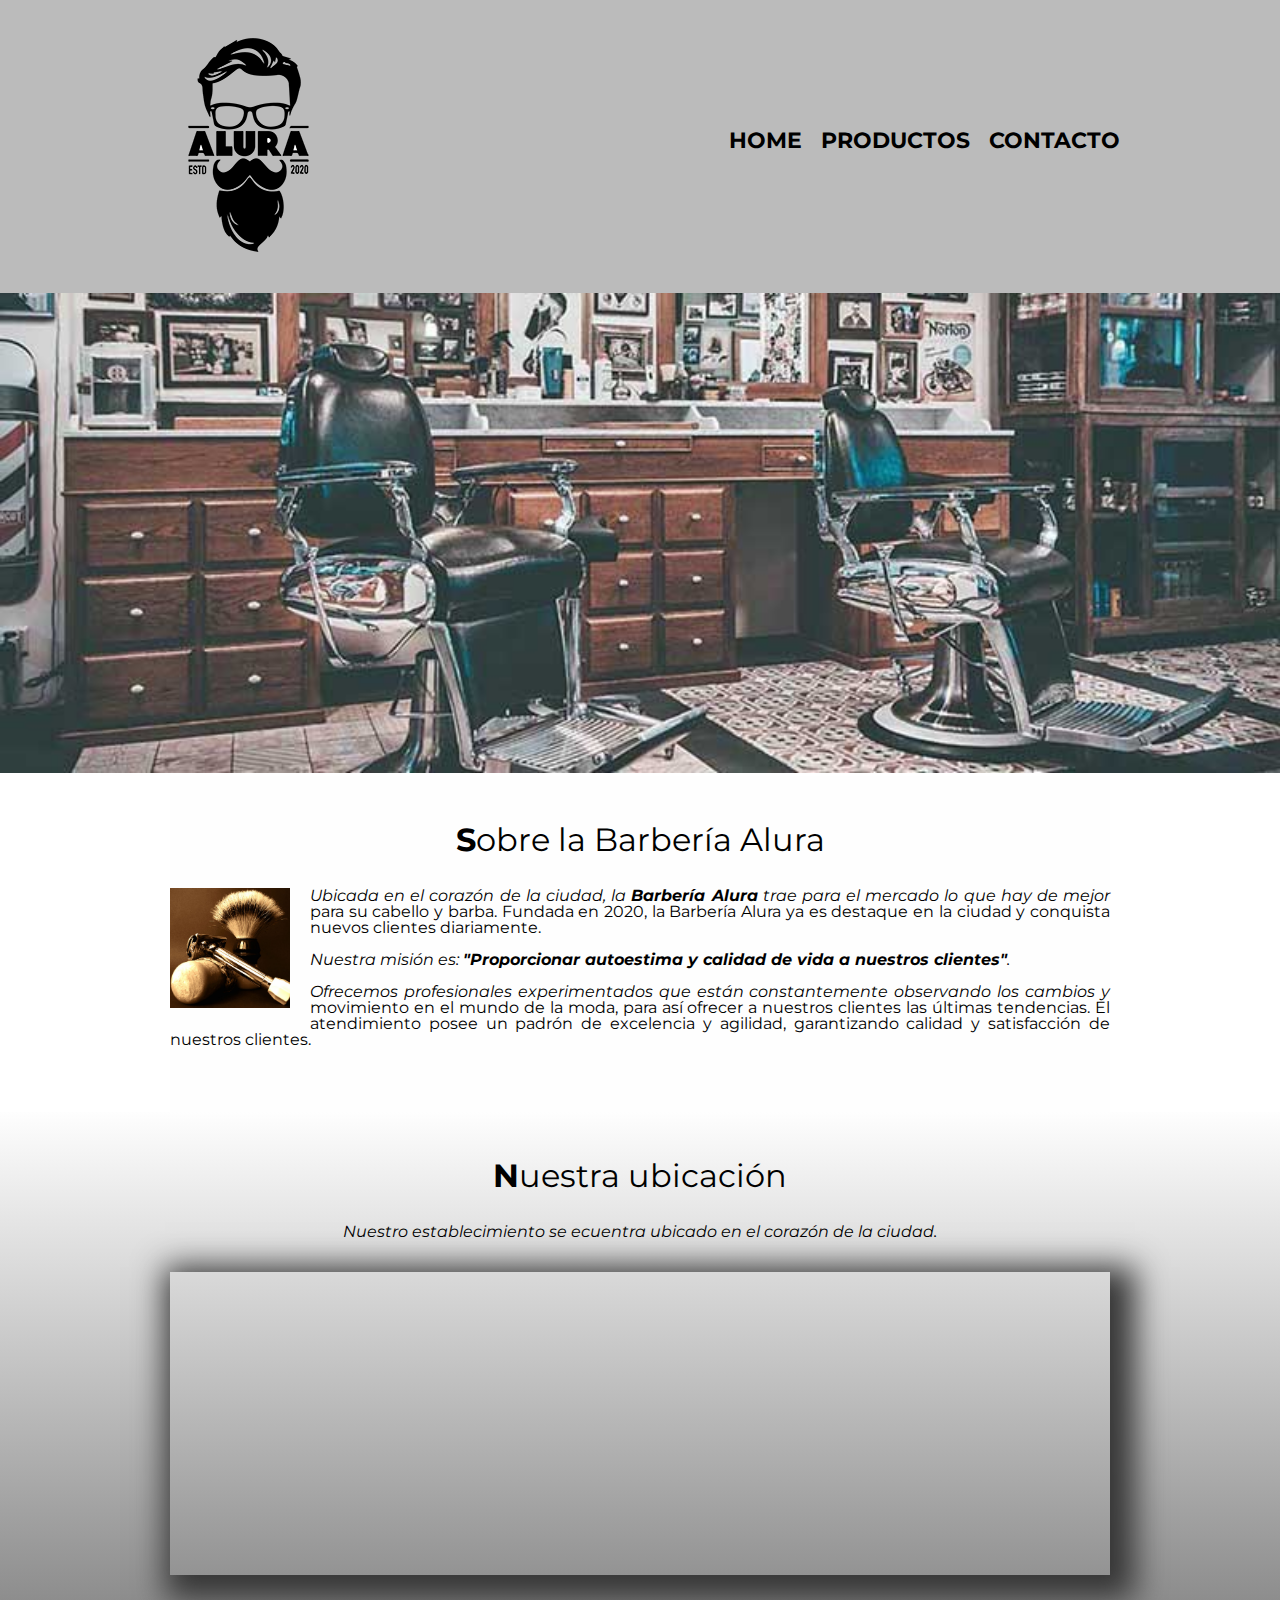
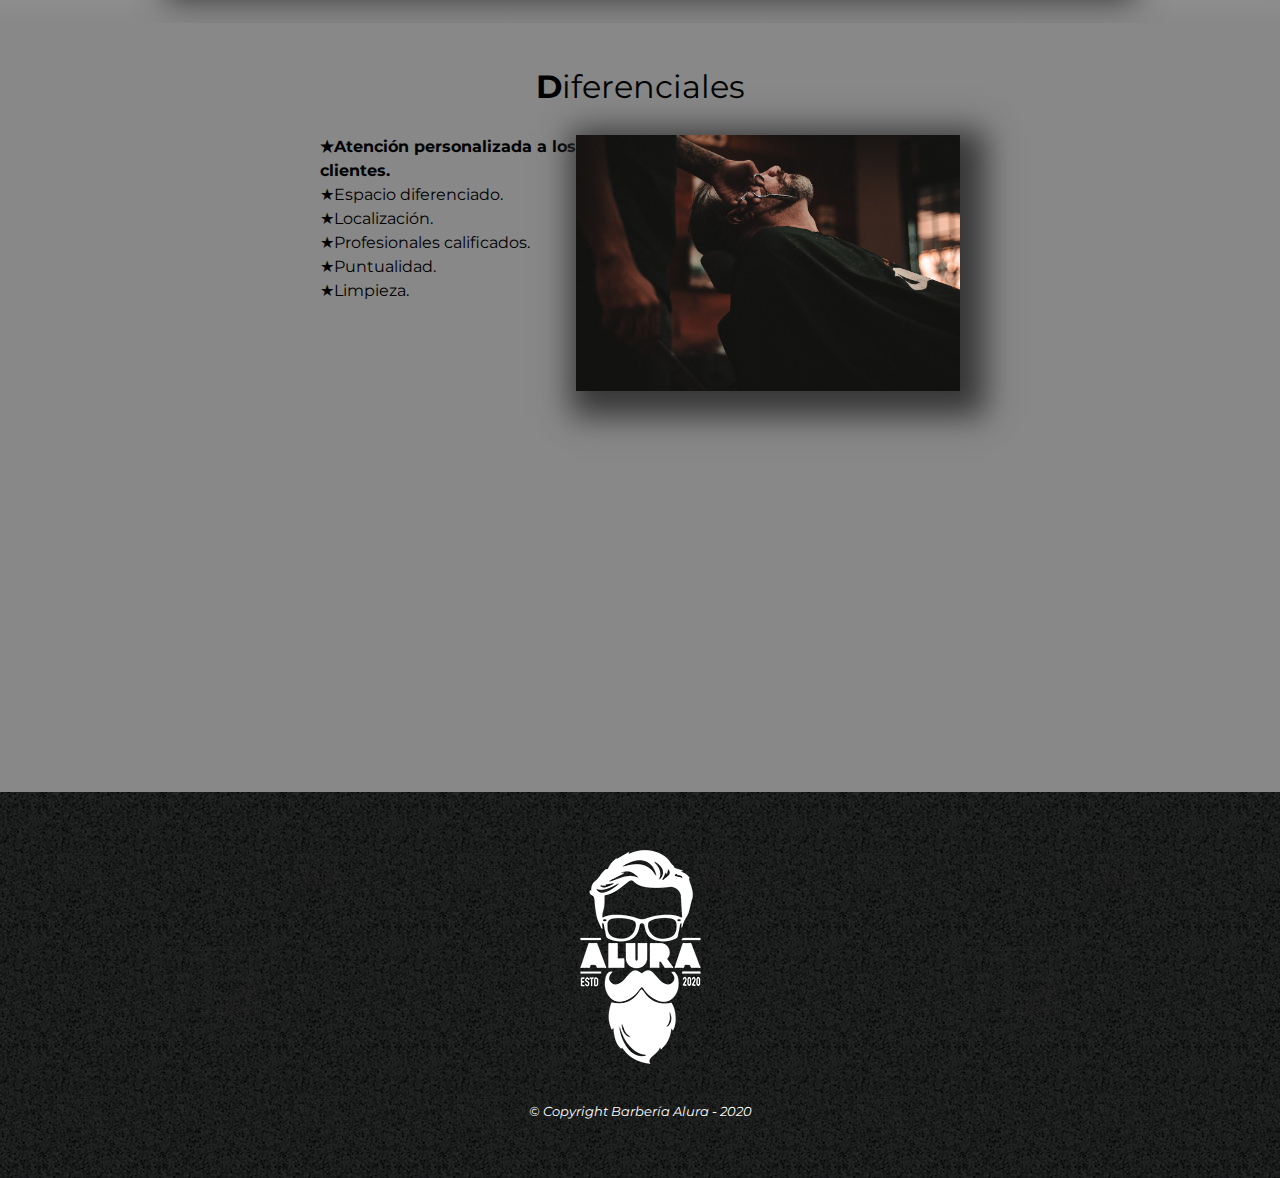
<file: index.html>
<!DOCTYPE html>
<html lang="es">

<head>
    <meta charset="UTF-8">
    <meta name="viewport" content="width=device-width">
    <title>Barbería Alura</title>
    <link rel="stylesheet" href="reset.css">
    <link rel="stylesheet" href="style.css">

    <link href="https://fonts.googleapis.com/css2?family=Montserrat:wght@300&display=swap" rel="stylesheet">
    <link href="https://fonts.googleapis.com/css2?family=Montserrat:ital,wght@1,300&display=swap" rel="stylesheet">

</head>

<body>
    <header>
        <div class="caja">
            <h4><img src="imagenes/logo.png"></h4>

            <nav>
                <ul>
                    <li><a href="index.html"> Home</a></li>
                    <li><a href="productos.html"> Productos</a></li>
                    <li><a href="contacto.html">Contacto</a></li>
                </ul>
            </nav>
        </div>
    </header>
    <img class="banner" src="imagenes/banner.jpg">

    <main>
        <section class="principal">
            <h2 class="titulo-principal">Sobre la Barbería Alura</h2>

            <img class="utensillos" alt="utensillos de barbaría" src="imagenes/utensilios.jpg">

            <p>Ubicada en el corazón de la ciudad, la <strong>Barbería Alura</strong> trae para el mercado lo que hay de
                mejor
                para su cabello y barba. Fundada en 2020, la Barbería Alura ya es destaque en la ciudad y conquista
                nuevos
                clientes diariamente.</p>
            <p><em>Nuestra misión es: <strong>"Proporcionar autoestima y calidad de vida a nuestros
                        clientes"</strong>.</em>
            </p>
            <p>Ofrecemos profesionales experimentados que están constantemente observando los cambios y movimiento en el
                mundo
                de la moda, para así ofrecer a nuestros clientes las últimas tendencias. El atendimiento posee un padrón
                de
                excelencia y agilidad, garantizando calidad y satisfacción de nuestros clientes.</p>
        </section>

        <section class="mapa">

            <h3 class="titulo-principal">Nuestra ubicación</h3>
            <p>
                Nuestro establecimiento se ecuentra ubicado en el corazón de la ciudad.
            </p>

            <div class="mapa-contenido">
            <iframe
                src="https://www.google.com/maps/embed?pb=!1m18!1m12!1m3!1d53608.97749193974!2d-68.89353850067563!3d-32.883330320523704!2m3!1f0!2f0!3f0!3m2!1i1024!2i768!4f13.1!3m3!1m2!1s0x967e093ec45179bf%3A0x205a78f6d20efa3a!2sMendoza%2C%20Capital%2C%20Mendoza!5e0!3m2!1ses!2sar!4v1673280407264!5m2!1ses!2sar"
                width="100%" height="300" style="border:0;" allowfullscreen="" loading="lazy"
                referrerpolicy="no-referrer-when-downgrade"></iframe>
            </div>

        </section>

        <section class="diferenciales">
            <h2 class="titulo-principal">Diferenciales</h2>

            <div class="contenido-diferenciales">
                <ul class="lista-diferenciales">
                    <li class="items">Atención personalizada a los clientes.</li>
                    <li class="items">Espacio diferenciado.</li>
                    <li class="items">Localización.</li>
                    <li class="items">Profesionales calificados.</li>
                    <li class="items">Puntualidad.</li>
                    <li class="items">Limpieza.</li>
                </ul><img src="imagenes/diferenciales.jpg" class="imagen-diferenciales">
            </div>
            <div class="video">

                <iframe width="100%" height="315" src="https://www.youtube.com/embed/vBM3s3PRmog"
                    title="YouTube video player" frameborder="0"
                    allow="accelerometer; autoplay; clipboard-write; encrypted-media; gyroscope; picture-in-picture; web-share"
                    allowfullscreen></iframe>
    
            </div>
        </section>






    </main>

    <footer>
        <img src="imagenes/logo-blanco.png">
        <p class="copyrigth">
            &copy Copyright Barbería Alura - 2020
        </p>


    </footer>
</body>



</html>
</file>
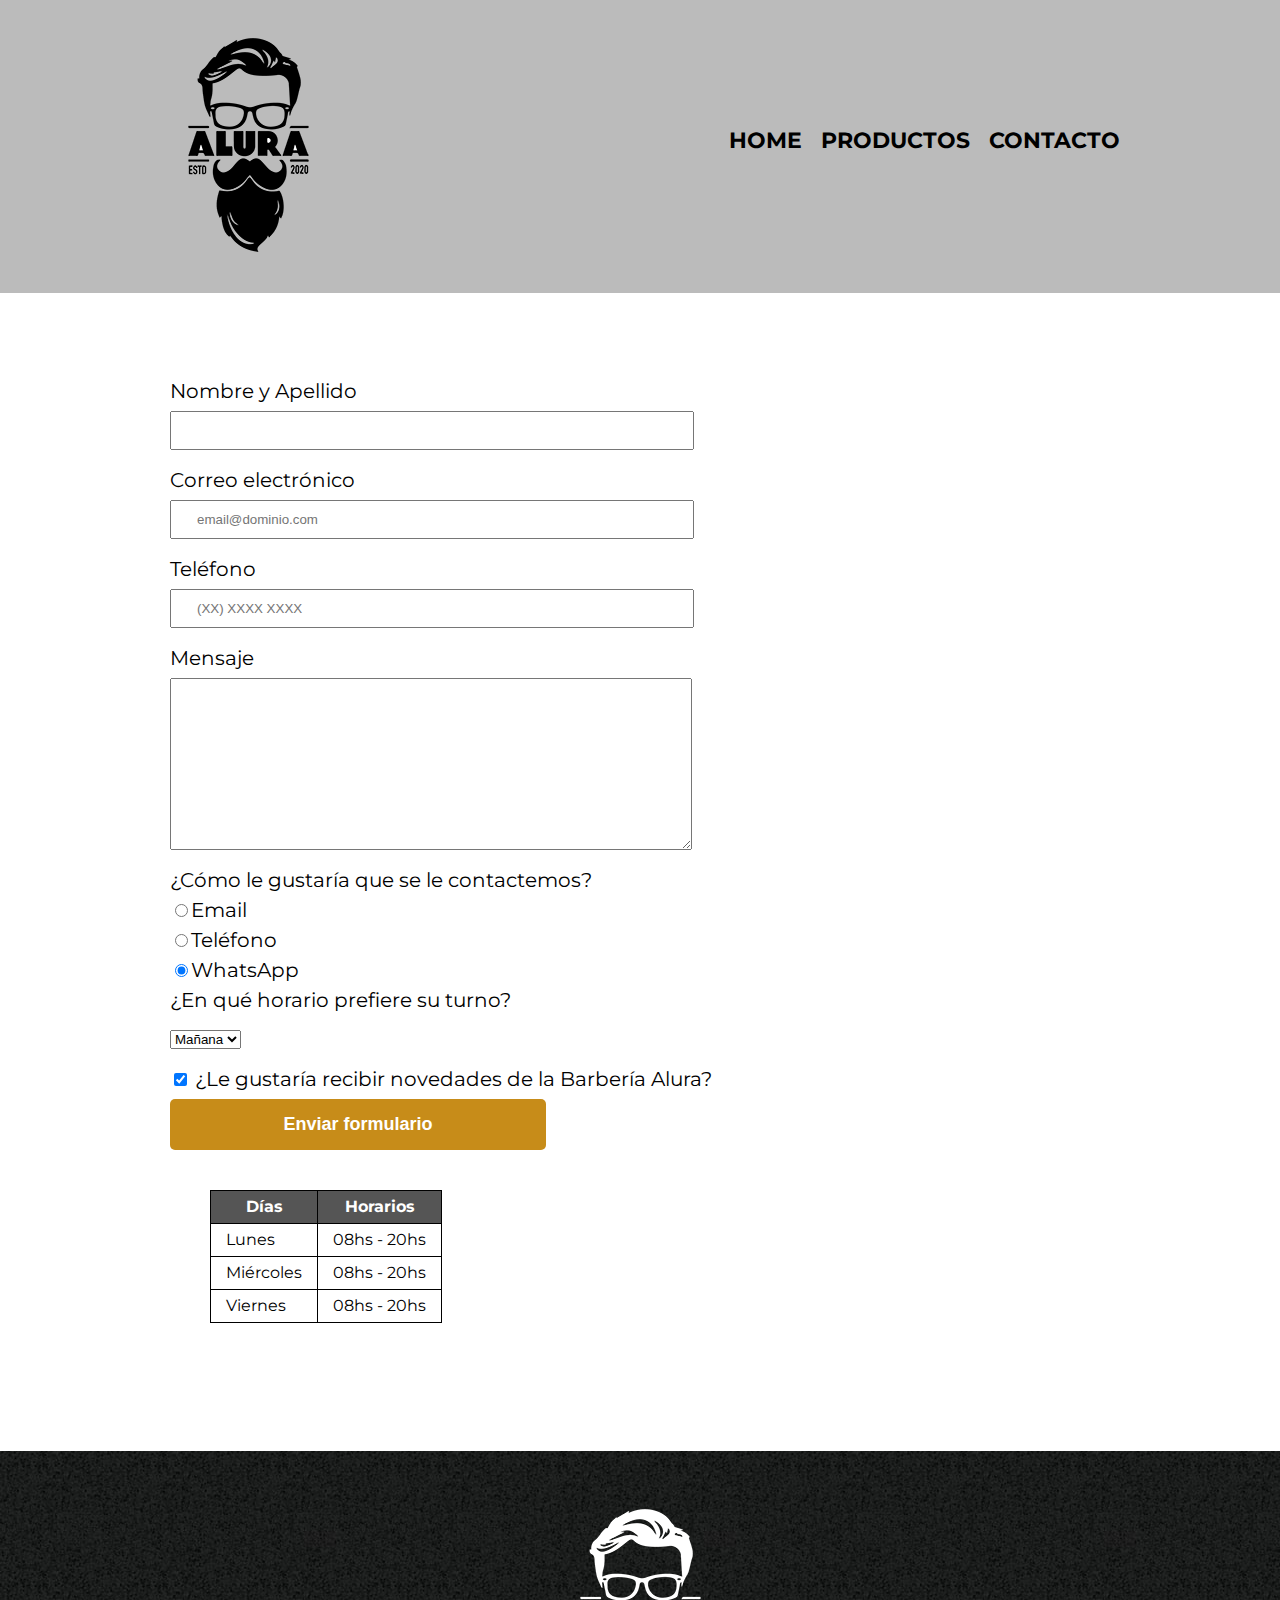
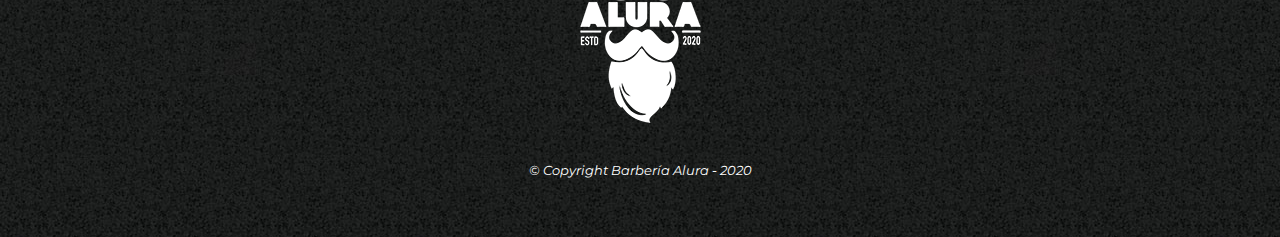
<file: contacto.html>
<!DOCTYPE html>
<html lang="es">

<head>
    <meta charset="UTF-8">
    <title>Contacto - Barbería Alura</title>
    <link rel="stylesheet" href="reset.css">
    <link rel="stylesheet" href="style.css">

    <link href="https://fonts.googleapis.com/css2?family=Montserrat:wght@300&display=swap" rel="stylesheet">
    <link href="https://fonts.googleapis.com/css2?family=Montserrat:ital,wght@1,300&display=swap" rel="stylesheet">

</head>

<body>
    <header>
        <div class="caja">
            <h1><img src="imagenes/logo.png" alt="Logo de la Barbería Alura"></h1>
            <nav>
                <ul>
                    <li><a href="index.html"> Home</a></li>
                    <li><a href="productos.html"> Productos</a></li>
                    <li><a href="contacto.html">Contacto</a></li>
                </ul>
            </nav>
        </div>
    </header>
    <main>
        <section class="formulario-contenido">
        <form>
            <label for="nombreapellido">Nombre y Apellido</label>
            <input type="text" id="nombreapellido" class="input-padron" required>

            <label for="correoelectronico">Correo electrónico</label>
            <input type="email" id="correoelectronico" class="input-padron" required placeholder="email@dominio.com">

            <label for="telefono">Teléfono</label>
            <input type="tel" id="telefono" class="input-padron" required placeholder="(XX) XXXX XXXX">


            <label for="mensaje>">Mensaje</label>
            <textarea cols="70" rows="10" id="mensaje" class="input-padron" required></textarea>

            <fieldset>
                <legend>¿Cómo le gustaría que se le contactemos?</legend>

                <label for="radio-email"><input type="radio" name="contacto" value="email"
                        id="radio-email">Email</label>

                <label for="radio-telefono"><input type="radio" name="contacto" value="telefono"
                        id="radio-telefono">Teléfono</label>

                <label for="radio-whatsapp"><input type="radio" name="contacto" value="whatsapp" id="radio-whatsapp"
                        checked>WhatsApp</label>

            </fieldset>

            <fieldset>
                <legend>¿En qué horario prefiere su turno?</legend>
                <select name="" id="horario-turno">
                    <option value="">Mañana</option>
                    <option value="">Tarde</option>
                    <option value="">Noche</option>
                </select>
                <fieldset>


                    <label class="checkbox">
                        <input type="checkbox" checked> ¿Le gustaría recibir novedades de la Barbería Alura?
                    </label>


                    <input class="enviar" type="submit" value="Enviar formulario">
        </form>

        <table>
            <thead>
                <tr>
                    <th>Días</th>
                    <th>Horarios</th>
                </tr>
            </thead>
            <tbody>
                <tr>
                    <td>Lunes</td>
                    <td>08hs - 20hs</td>
                </tr>
                <tr>
                    <td>Miércoles</td>
                    <td>08hs - 20hs</td>
                </tr>
                <tr>
                    <td>Viernes</td>
                    <td>08hs - 20hs</td>
                </tr>
            </tbody>


        </table>
        </section>
    </main>

    <footer>
        <img src="imagenes/logo-blanco.png" alt="Logo de la Barbería Alura">
        <p class="copyrigth">
            &copy Copyright Barbería Alura - 2020
        </p>
    </footer>
</body>

</html>
</file>
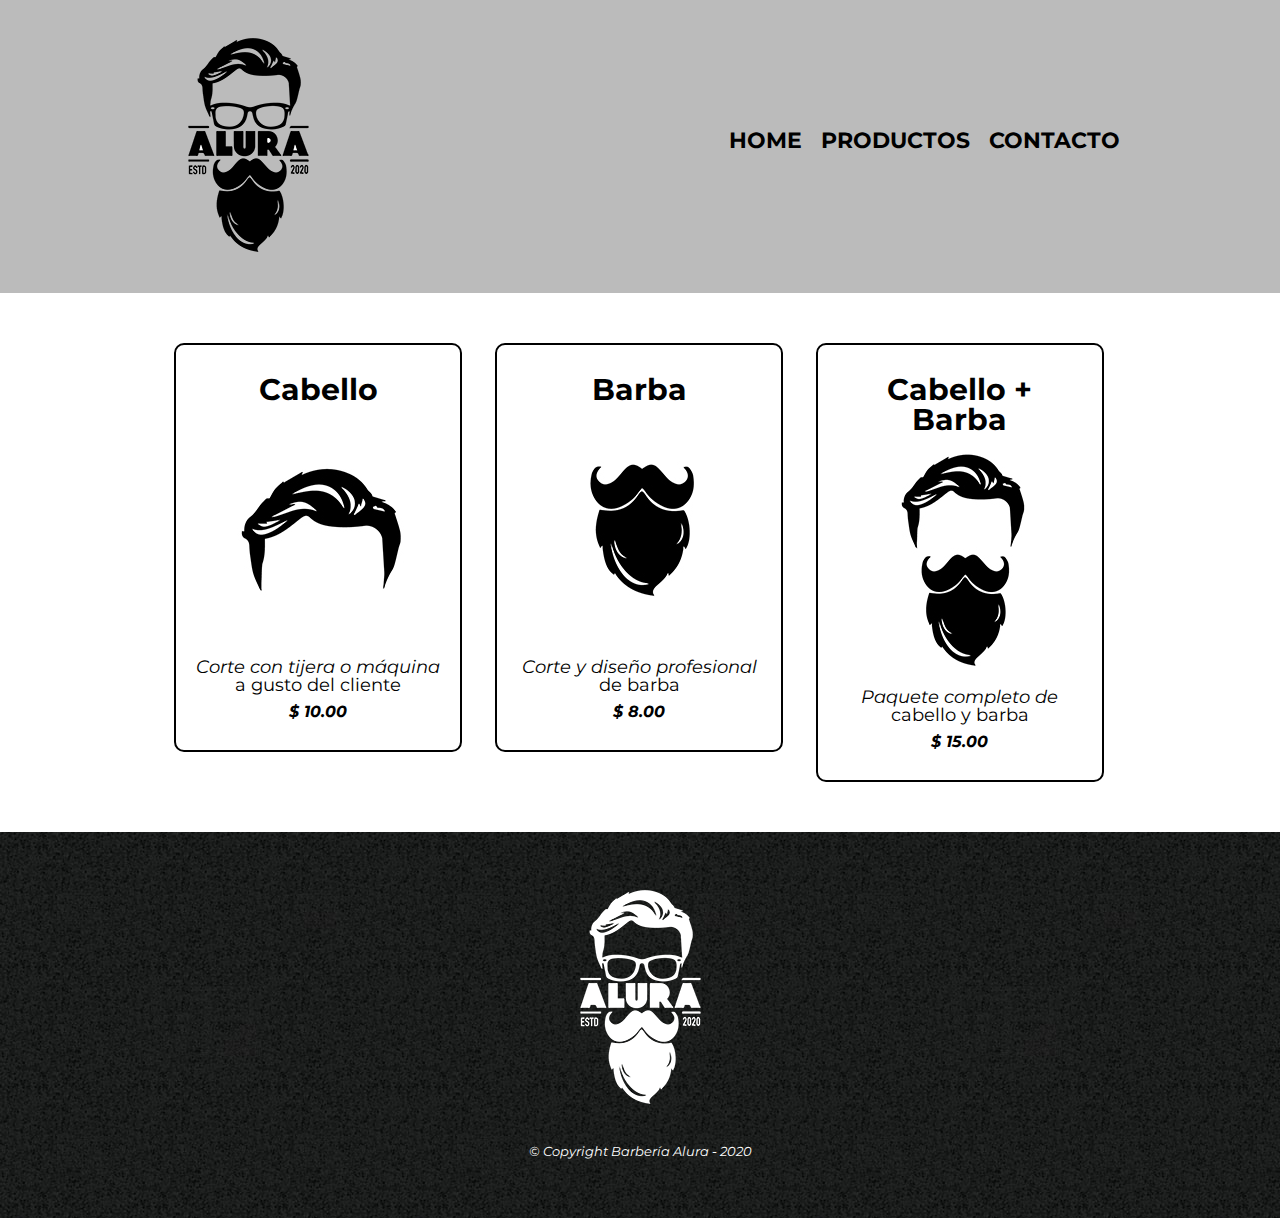
<file: productos.html>
<!DOCTYPE html>
<html lang="es">

<head>
    <meta charset="UTF-8">
    <title>Productos - Barbería Alura</title>
    <link rel="stylesheet" href="reset.css">
    <link rel="stylesheet" href="style.css">

    <link href="https://fonts.googleapis.com/css2?family=Montserrat:wght@300&display=swap" rel="stylesheet">
    <link href="https://fonts.googleapis.com/css2?family=Montserrat:ital,wght@1,300&display=swap" rel="stylesheet">

</head>

<body>
    <header>
        <div class="caja">
            <h1><img src="imagenes/logo.png"></h1>
            <nav>
                <ul>
                    <li><a href="index.html"> Home</a></li>
                    <li><a href="productos.html"> Productos</a></li>
                    <li><a href="contacto.html">Contacto</a></li>
                </ul>
            </nav>
        </div>
    </header>
    <main>
        <ul class="productos">
            <li>
                <h2>Cabello</h2> 
                <img src="imagenes/cabello.jpg">
                <p class="producto-descripcion">Corte con tijera o máquina a gusto del cliente</p>
                <p class="producto-precio">$ 10.00</p>
            </li>
            <li>
                <h2>Barba</h2> 
                <img src="imagenes/barba.jpg">
                <p class="producto-descripcion">Corte y diseño profesional de barba</p>
                <p class="producto-precio">$ 8.00</p> 
            </li>
            <li>
                <h2>Cabello + Barba</h2> 
                <img src="imagenes/cabello+barba.jpg">
                <p class="producto-descripcion">Paquete completo de cabello y barba</p>
                <p class="producto-precio">$ 15.00</p>
                
                </li>
        </ul>
    </main>
    <footer>
        <img src="imagenes/logo-blanco.png">
        <p class="copyrigth">
            &copy Copyright Barbería Alura - 2020
        </p>


    </footer>






</body>




</html>
</file>
<file: style.css>
body{
    font-family: 'Montserrat', sans-serif;
}

header {
    background: #bbbbbb;
    padding: 20px 0;
}

.caja {
    width: 75%;
    position: relative;
    margin: 0 auto;
}

nav {
    position: absolute;
    top: 110px;
    right: 0px;
}

nav li {
    display: inline;
    margin: 0 0 0 15px;
}

nav a {
    text-transform: uppercase;
    color: #000000;
    font-weight: bold;
    font-size: 22px;
    text-decoration: none;
}

nav a:hover {
    color: #c78c19;
    text-decoration: underline;
}

.productos {
    width: 75%;
    margin: 0 auto;
    padding: 50px;
}

.productos li {
    display: inline-block;
    text-align: center;
    width: 30%;
    vertical-align: top;
    margin: 0 1.5%;
    padding: 30px 20px;
    box-sizing: border-box;
    border: 2px solid #000000;
    border-radius: 10px;
}

.productos li:hover {
    border-color: #c78c19;
}

.productos li:active {
    border-color: #088c19;
}

.productos h2 {
    font-size: 30px;
    font-weight: bold;
}

.productos li:hover h2 {
    font-size: 33px;
}

.producto-descripcion {
    font-size: 18px;
}

.producto-precio {
    font-size: 20 px;
    font-weight: bold;
    margin-top: 10px;
}

footer {
    text-align: center;
    background: url(imagenes/bg.jpg);
    padding: 40px;
}

.copyrigth {
    color: #ffffff;
    font-size: 13px;
    margin: 20px;
}

.formulario-contenido{
    padding: 3em 0;
    width: 940px;
    margin: 0 auto;
}

form {
    margin: 40px 0;
}

form label, form legend {
    display: block;
    font-size: 20px;
    margin: 0 0 10px;
}

.input-padron {
    display: block;
    margin: 0 0 20px;
    padding: 10px 25px;
    width: 50%;
}

.checkbox, #horario-turno {
    margin: 10px 0;
}

.enviar{
    width: 40%;
    padding: 15px 0;
    font-size: 18px;
    font-weight: bold;
    color: #FFFFFF;
    background: #c78c19;
    border: none;
    border-radius: 5px;
    transition: 1s all;
    cursor: pointer;   
}

.enviar:hover{
    background: darkorange;
    transform: scale(1.1);
    
}

table{
    margin: 40px 40px;
}

thead{
    background: #555555;
    color: #FFFFFF;
    font-weight: bold;
}

td, th{
    border: 1px solid #000000;
    padding: 8px 15px;
}





/*CSS para HOME*/

.banner {
    width: 100%;
}

.principal{
    background: #fefefe;
    padding: 3em 0;
    width: 940px;
    margin: 0 auto;

}

.titulo-principal{
    text-align: center;
    font-size: 2em;
    margin: 0 0 1em;
    clear: left;
}
.titulo-principal:first-letter{
    font-weight: bold;
}

p:first-line{
    font-style: italic;
}

.principal p {
    margin: 0 0 1em;
    text-align: justify;
}

.principal strong{
    font-weight: bold;
}

.principal em {
    font-style: italic;
}

.utensillos{
    width: 120px;
    float: left;
    margin: 0 20px 20px 0;
}

.mapa{
    padding: 3em 0;
    background: linear-gradient(#fefefe, #888888);
}

.mapa p{
    margin: 0 0 2em;
    text-align: center;
}
.mapa-contenido{
    width: 940px;
    margin: 0 auto;
    box-shadow: 10px 10px 30px 15px  #363636;

}

.diferenciales{
    background: #888888;
    padding: 3em 0;
}

.contenido-diferenciales{
    width: 640px;
    margin: 0 auto;
}

.lista-diferenciales{
    width: 40%;
    display: inline-block;
    vertical-align: top;
}

.items{
    line-height: 1.5;
}

.items::before{
    content: "★";
}

.items:first-child{
    font-weight: bold;
}

.imagen-diferenciales{
    width: 60%;
    box-shadow: 10px 10px 30px 15px  #363636;
} 
.imagen-diferenciales:hover{
    opacity: 30%;
    transition: 4ms;
}
.video{
    width: 560px;
    margin: 1em auto;
}

@media screen and (max-width:480px) {

        h1{
            text-align: center;
        }

        nav{
            position: static;
        }

        .caja, .principal, .mapa-contenido, .contenido-diferenciales, .video{
            width: auto
        }

        .lista-diferenciales, .imagen-diferenciales{
            width: 100%;
        }

}
</file>
